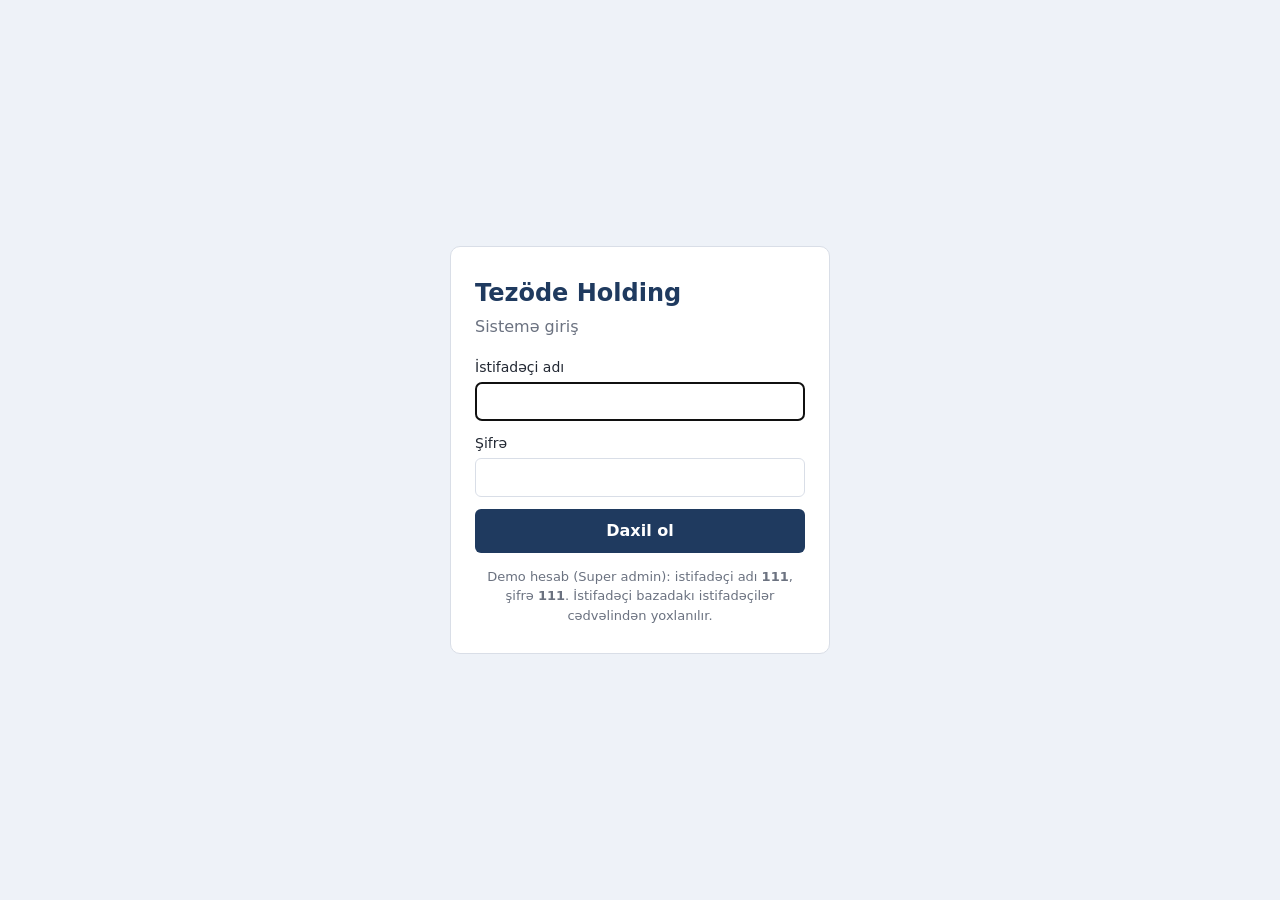
<file: sayt/index.html>
<!DOCTYPE html>
<html lang="az">
<head>
  <meta charset="UTF-8">
  <meta name="viewport" content="width=device-width, initial-scale=1">
  <title>Ana səhifə | Tezöde Holding</title>
  <link rel="stylesheet" href="style.css">
  <script src="config.js"></script>
  <script src="giris.js"></script>
</head>
<body>
  <header>
    <div class="bas">
      <div class="ust">
        <h1>Tezöde Holding</h1>
        <div class="istifadeci"><span id="istAd"></span><a href="login.html" id="cixis">Çıxış</a></div>
      </div>
      <nav>
        <a href="index.html" aria-current="page">Ana səhifə</a>
        <a href="terminallar.html">Terminallar</a>
        <a href="emeliyyatlar.html">Əməliyyatlar</a>
        <a href="isciler.html">İşçilər</a>
        <a href="avtomobiller.html">Avtomobillər</a>
        <a href="hesabatlar.html">Hesabatlar</a>
        <a href="bot.html">Bot jurnalı</a>
      </nav>
    </div>
  </header>
  <main>
    <h2>Ana səhifə</h2>
    <p class="izah">Ödəniş terminalları şəbəkəsinin idarəetmə saytı: terminallar, əməliyyatlar, işçilər, avtomobillər və hesabatlar.</p>
    <div class="kartlar" id="kartlar"></div>
    <h3>Aylıq dövriyyə</h3>
    <div class="cedvel" id="aylar"></div>
    <h3>Bölmələr</h3>
    <ul class="linkler">
      <li><a href="terminallar.html">Terminallar</a>: yerləşdiyi məkan, rayon və vəziyyət</li>
      <li><a href="emeliyyatlar.html">Əməliyyatlar</a>: son ödənişlər</li>
      <li><a href="isciler.html">İşçilər</a>: transporter, texnik, nəzarətçi və s.</li>
      <li><a href="avtomobiller.html">Avtomobillər</a>: DQN və vəziyyət</li>
      <li><a href="hesabatlar.html">Hesabatlar</a>: kateqoriya üzrə gəlir, boşaldılmalı terminallar</li>
    </ul>
  </main>
  <footer>Tezöde Holding: ödəniş terminalları şəbəkəsi. Məlumat Supabase bazasından oxunur. Şirkət və məlumatlar nümunə üçündür. FİN və nömrələrin son simvolları gizlədilib.</footer>
  <script src="app.js"></script>
  <script>
    (async () => {
      const s = await getData("say");
      const kartlar = [["Terminal sayı", eded(s.terminal)], ["Aktiv terminal", eded(s.aktiv)], ["Əməliyyat sayı", eded(s.emeliyyat)], ["İşçi sayı", eded(s.isci)], ["Avtomobil sayı", eded(s.avtomobil)]];
      document.getElementById("kartlar").innerHTML = kartlar.map(([a, d]) => `<div class="kart"><span>${a}</span><b>${d}</b></div>`).join("");
      cedvelYaz("aylar", [{ bas: "Ay", deyer: (r) => r.ay }, { bas: "Dövriyyə", say: true, deyer: (r) => pul(r.dovriyye) }], await getData("aylar"));
    })();
  </script>
</body>
</html>
</file>
<file: sayt/style.css>
/* Tezöde Holding: çox sadə dizayn */
:root { --ana: #1f3a5f; --acik: #eef2f8; --xett: #d9dee7; --metn: #222833; --sonuk: #6b7280; }
* { box-sizing: border-box; }
body { margin: 0; font-family: system-ui, "Segoe UI", Arial, sans-serif; color: var(--metn); background: #fff; line-height: 1.5; }

header { background: var(--ana); color: #fff; }
.bas { max-width: 1100px; margin: 0 auto; padding: 14px 16px 0; }
.bas h1 { margin: 0 0 8px; font-size: 20px; }
nav { display: flex; flex-wrap: wrap; gap: 4px; }
nav a { color: #dbe4f3; text-decoration: none; padding: 8px 12px; border-radius: 6px 6px 0 0; font-size: 15px; }
nav a:hover { background: rgba(255, 255, 255, .12); }
nav a[aria-current="page"] { background: #fff; color: var(--ana); font-weight: 600; }

main { max-width: 1100px; margin: 0 auto; padding: 24px 16px 40px; }
h2 { margin: 0 0 6px; font-size: 24px; color: var(--ana); }
h3 { margin: 28px 0 8px; font-size: 18px; color: var(--ana); }
p.izah { margin: 0 0 18px; color: var(--sonuk); }

.kartlar { display: grid; grid-template-columns: repeat(auto-fit, minmax(190px, 1fr)); gap: 12px; margin: 18px 0; }
.kart { background: var(--acik); border: 1px solid var(--xett); border-radius: 8px; padding: 14px 16px; }
.kart span { display: block; font-size: 13px; color: var(--sonuk); }
.kart b { font-size: 26px; color: var(--ana); }

.alet { display: flex; flex-wrap: wrap; gap: 10px; margin-bottom: 12px; }
input, select { font: inherit; padding: 8px 10px; border: 1px solid var(--xett); border-radius: 6px; background: #fff; }
input { min-width: 240px; }

.cedvel { overflow-x: auto; border: 1px solid var(--xett); border-radius: 8px; }
table { border-collapse: collapse; width: 100%; font-size: 14px; }
th, td { text-align: left; padding: 9px 12px; white-space: nowrap; }
th { background: var(--acik); color: var(--ana); border-bottom: 1px solid var(--xett); }
td { border-top: 1px solid #eef0f4; }
td.say, th.say { text-align: right; }

.etiket { display: inline-block; padding: 1px 9px; border-radius: 10px; font-size: 12px; background: #e6f4ea; color: #1b6b34; }
.etiket.xeta { background: #fde8e8; color: #a12a2a; }
.etiket.xəbər { background: #fff3d6; color: #8a5a00; }

.zolaq { background: var(--acik); border-radius: 4px; height: 12px; min-width: 160px; }
.zolaq i { display: block; height: 12px; border-radius: 4px; background: var(--ana); }

.ust { display: flex; justify-content: space-between; align-items: center; gap: 12px; }
.istifadeci { font-size: 14px; color: #dbe4f3; white-space: nowrap; }
.istifadeci a { color: #fff; margin-left: 12px; }

.giris-sehife { min-height: 100vh; display: flex; align-items: center; justify-content: center; background: var(--acik); padding: 16px; }
.giris-kart { width: 100%; max-width: 380px; background: #fff; border: 1px solid var(--xett); border-radius: 10px; padding: 28px 24px; }
.giris-kart h1 { margin: 0; font-size: 24px; color: var(--ana); }
.giris-kart p { margin: 4px 0 18px; color: var(--sonuk); }
.giris-kart label { display: block; margin-bottom: 12px; font-size: 14px; }
.giris-kart input { width: 100%; min-width: 0; margin-top: 4px; }
.giris-kart button { width: 100%; padding: 10px; font: inherit; font-weight: 600; color: #fff; background: var(--ana); border: 0; border-radius: 6px; cursor: pointer; }
.giris-kart button:hover { background: #17304f; }
.giris-kart .giris-xeta { margin: 0 0 12px; padding: 8px 10px; border-radius: 6px; background: #fde8e8; color: #a12a2a; font-size: 14px; }
.giris-kart button:disabled { opacity: .7; cursor: wait; }
.giris-kart .demo { margin: 14px 0 0; font-size: 13px; color: var(--sonuk); text-align: center; }

.jurnal { border: 1px solid var(--xett); border-radius: 8px; margin-bottom: 10px; padding: 10px 14px; background: #fff; }
.jurnal summary { cursor: pointer; }
.jurnal ul { margin: 10px 0 4px; padding-left: 20px; font-size: 14px; }
.jurnal li { margin: 2px 0; }

.yuk { margin: 0; padding: 14px; color: var(--sonuk); }
.xeta-qeyd { background: #fde8e8; border-color: #f0b4b4; color: #a12a2a; }
ul.linkler { padding-left: 18px; }
ul.linkler a { color: var(--ana); }
footer { max-width: 1100px; margin: 0 auto; padding: 16px; color: var(--sonuk); font-size: 13px; border-top: 1px solid var(--xett); }
.qeyd { background: #fff8e6; border: 1px solid #f0dca0; border-radius: 8px; padding: 10px 14px; font-size: 14px; margin: 14px 0; }

@media (max-width: 600px) { .bas h1 { font-size: 17px; } th, td { padding: 8px; } input { min-width: 0; width: 100%; } }
</file>
